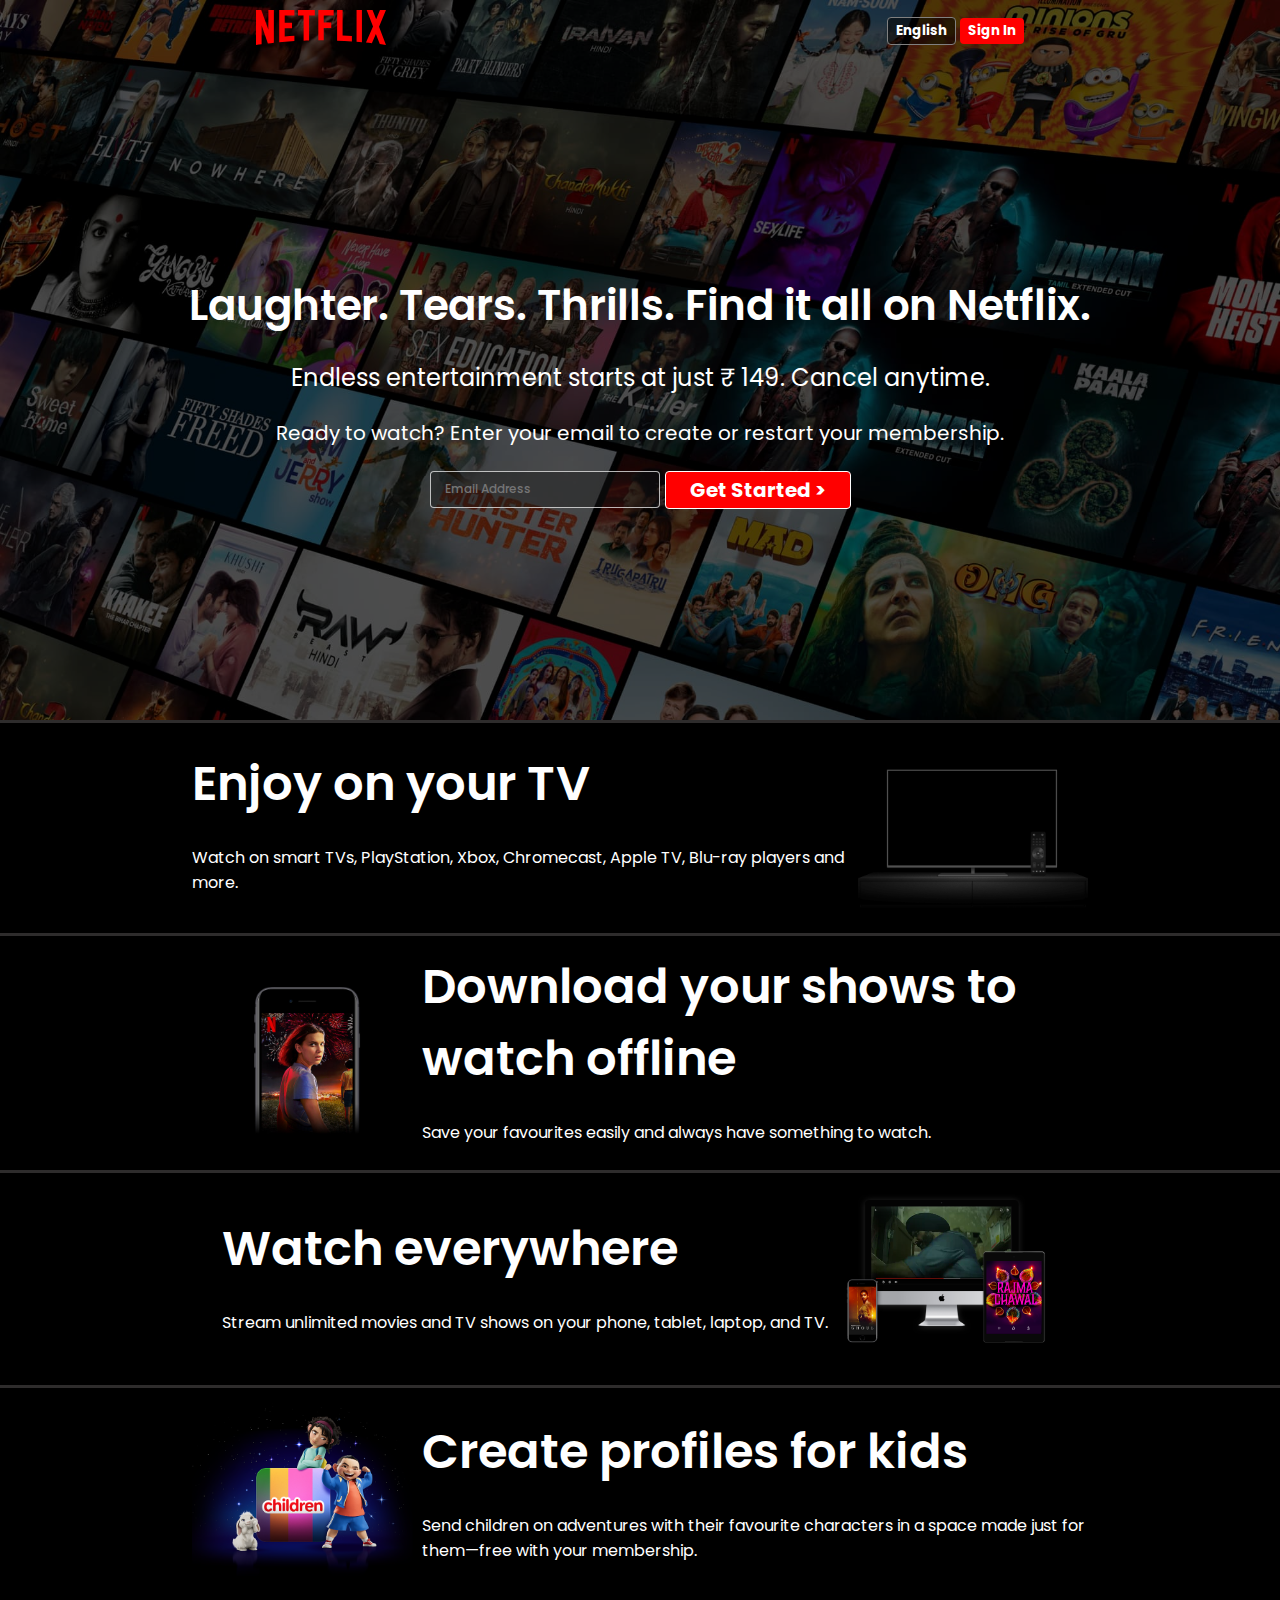
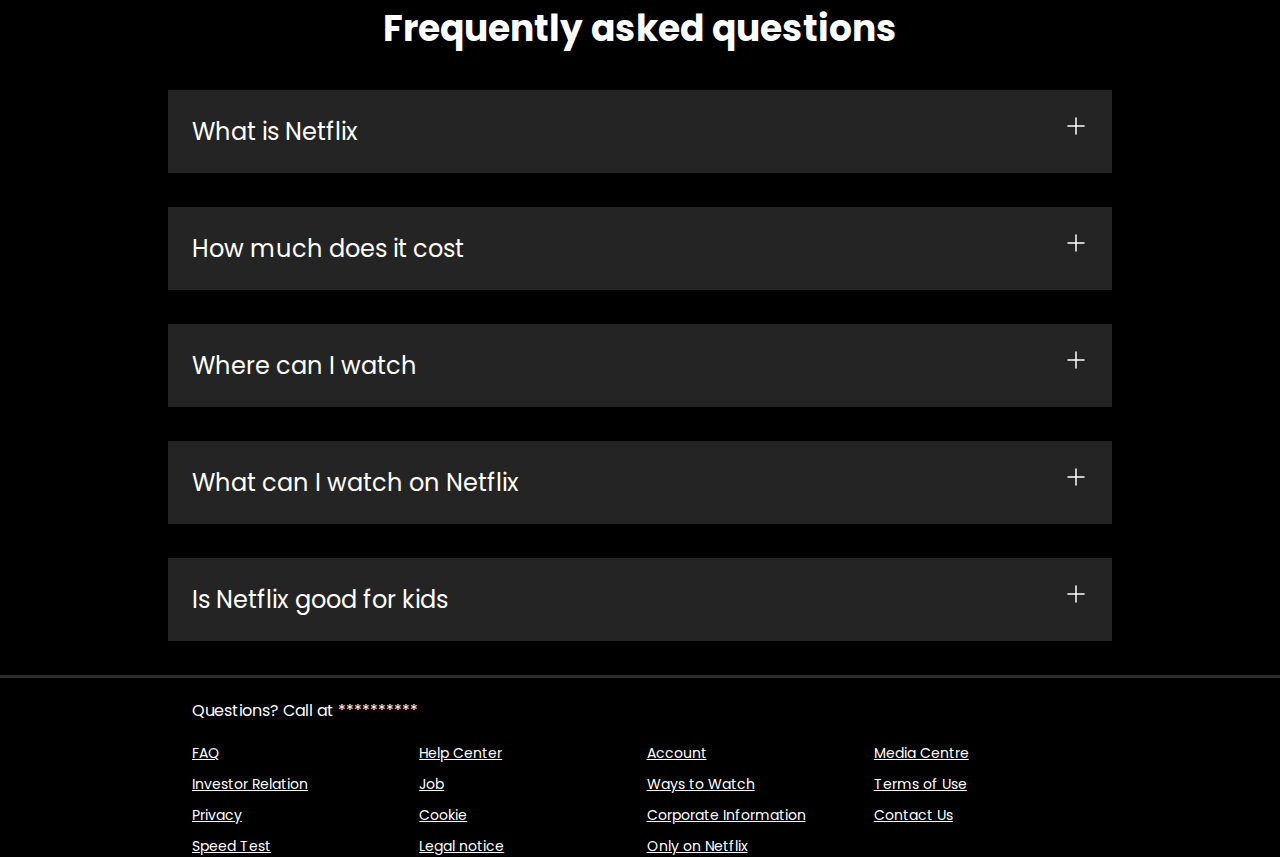
<file: Netflix clone/index.html>
<!DOCTYPE html>
<html lang="en">

<head>
    <meta charset="UTF-8">
    <meta name="viewport" content="width=device-width, initial-scale=1.0">
    <title>Welcome to Netflix</title>
    <link rel="icon" type="image/x-icon" href="assets/other/favicon.ico" />
    <link rel="stylesheet" href="style.css">
</head>

<body>
    <div class="main">
        <nav>
            <span><img width="53" src="assets/netflix.svg" alt=""></span>
            <div>
                <button class="btn-lang">English</button>
                <button class="btn btn-red-sm">Sign In</button>
            </div>
        </nav>
        <div class="box">
        </div>
        <div class="hero">
            <span>Laughter. Tears. Thrills. Find it all on Netflix.</span>
            <span>Endless entertainment starts at just ₹ 149. Cancel anytime.</span>
            <span>Ready to watch? Enter your email to create or restart your membership.</span>
            <div class="hero-button">
                <input type="text" placeholder="Email Address">
                <button class="btn btn-red">Get Started &gt;</button>
            </div>
        </div>
        <div class="separation"></div>
    </div>
    <section class="first">
        <div>
            <span>Enjoy on your TV</span>
            <br>
            <span>Watch on smart TVs, PlayStation, Xbox, Chromecast, Apple TV, Blu-ray players and more.</span>
        </div>
        <div class="secimg">
            <img src="assets/Images/tv.png" alt="" srcset="">
            <video src="https://assets.nflxext.com/ffe/siteui/acquisition/ourStory/fuji/desktop/video-tv-in-0819.m4v"
                autoplay loop muted></video>
        </div>
    </section>
    <div class="separation"></div>
    <section class="first second">
        <div class="secimg">
            <img src="assets/Images/mobile.jpg" alt="" srcset="">
        </div>
        <div>
            <span>Download your shows to watch offline</span>
            <br>
            <span>Save your favourites easily and always have something to watch.</span>
        </div>
    </section>
    <div class="separation"></div>
    <section class="first third">
        <div>
            <span>Watch everywhere</span>
            <br>
            <span>Stream unlimited movies and TV shows on your phone, tablet, laptop, and TV.</span>
        </div>
        <div class="secimg">
            <img src="assets/Images/device-img3.png" alt="" srcset="">
            <video src="assets/Videos/video-devices-in v1.m4v" autoplay loop muted></video>
        </div>
    </section>
    <div class="separation"></div>
    <section class="first forth">
        <div class="secimg">
            <img src="assets/Images/img 4 child.png" alt="" srcset="">
        </div>
        <div>
            <span>Create profiles for kids</span>
            <br>
            <span>Send children on adventures with their favourite characters in a space made just for them—free with
                your membership.</span>
        </div>
    </section>
    <!-- <div class="separation"></div> -->
    <section class="faq">
        <h2>Frequently asked questions</h2>
        <div class="faqbox">
            <span>What is Netflix</span>
            <svg width="24" height="24" viewBox="0 0 24 24" fill="none" xmlns="http://www.w3.org/2000/svg">

                <path d="M12 4V20" stroke="white" stroke-width="1.5" stroke-linecap="round" stroke-linejoin="round" />
                <path d="M4 12H20" stroke="white" stroke-width="1.5" stroke-linecap="round" stroke-linejoin="round" /> 
            </svg>
        </div>
        <div class="faqbox">
            <span>How much does it cost</span>
            <svg width="24" height="24" viewBox="0 0 24 24" fill="none" xmlns="http://www.w3.org/2000/svg">

                <path d="M12 4V20" stroke="white" stroke-width="1.5" stroke-linecap="round" stroke-linejoin="round" />
                <path d="M4 12H20" stroke="white" stroke-width="1.5" stroke-linecap="round" stroke-linejoin="round" /> 
            </svg>
        </div>
        <div class="faqbox">
            <span>Where can I watch</span>
            <svg width="24" height="24" viewBox="0 0 24 24" fill="none" xmlns="http://www.w3.org/2000/svg">

                <path d="M12 4V20" stroke="white" stroke-width="1.5" stroke-linecap="round" stroke-linejoin="round" />
                <path d="M4 12H20" stroke="white" stroke-width="1.5" stroke-linecap="round" stroke-linejoin="round" /> 
            </svg>
        </div>
        <div class="faqbox">
            <span>What can I watch on Netflix</span>
            <svg width="24" height="24" viewBox="0 0 24 24" fill="none" xmlns="http://www.w3.org/2000/svg">

                <path d="M12 4V20" stroke="white" stroke-width="1.5" stroke-linecap="round" stroke-linejoin="round" />
                <path d="M4 12H20" stroke="white" stroke-width="1.5" stroke-linecap="round" stroke-linejoin="round" /> 
            </svg>
        </div>
        <div class="faqbox">
            <span>Is Netflix good for kids</span>
            <svg width="24" height="24" viewBox="0 0 24 24" fill="none" xmlns="http://www.w3.org/2000/svg">

                <path d="M12 4V20" stroke="white" stroke-width="1.5" stroke-linecap="round" stroke-linejoin="round" />
                <path d="M4 12H20" stroke="white" stroke-width="1.5" stroke-linecap="round" stroke-linejoin="round" /> 
            </svg>
        </div>
    </section>
    <div class="separation"></div>
    <footer>
        <div class="question">
            Questions? Call at **********
        </div>
        <div class="foot">
            <div class="footer-item">
                <a href="faq">FAQ</a>
                <a href="faq">Investor Relation</a>
                <a href="faq">Privacy</a>
                <a href="faq">Speed Test</a>
            </div>
            <div class="footer-item">
                <a href="faq">Help Center</a>
                <a href="faq">Job</a>
                <a href="faq">Cookie</a>
                <a href="faq">Legal notice</a>
            </div>
            <div class="footer-item">
                <a href="faq">Account</a>
                <a href="faq">Ways to Watch</a>
                <a href="faq">Corporate Information</a>
                <a href="faq">Only on Netflix</a>
            </div>
            <div class="footer-item">
                <a href="faq">Media Centre</a>
                <a href="faq">Terms of Use</a>
                <a href="faq">Contact Us</a>
                <a href="faq"></a>
            </div>
        </div>
    </footer>
</body>

</html>
</file>
<file: Netflix clone/style.css>
@import url('https://fonts.googleapis.com/css2?family=Baloo+Bhai+2:wght@400;500;600&family=Martel+Sans:wght@300;400;600;700&family=Poppins:wght@300;400;500&display=swap');

* {
    margin: 0;
    padding: 0;
    font-family: 'Poppins', sans-serif;
}

body {
    background-color: black;
}

.main {
    background-image: url(assets/Images/BG\ img.jpg);
    background-position: center center;
    background-repeat: no-repeat;
    background-size: max(1200px, 100vw);
    height: 80vh;
    position: relative;
}

.main .box {
    height: 80vh;
    width: 100%;
    opacity: 0.6;
    background-color: black;
    position: absolute;
    top: 0;
}

nav {
    max-width: 60vw;
    height: 62px;
    margin: auto;
    display: flex;
    justify-content: space-between;
    align-items: center;
    /* padding: 10px; */
}

nav img {
    color: red;
    width: 130px;
    position: relative;
    z-index: 10;
}

nav button {
    position: relative;
    z-index: 10;
}

.hero {
    font-family: 'Martel Sans', sans-serif;
    height: calc(100% - 62px);
    display: flex;
    align-items: center;
    justify-content: center;
    flex-direction: column;
    position: relative;
    gap: 23px;
}

.hero> :nth-child(1) {
    font-size: 42px;
    font-weight: 600;
    text-align: center;
}

.hero> :nth-child(2) {
    font-size: 24px;
    font-weight: 400;
    text-align: center;
}

.hero> :nth-child(3) {
    font-size: 20px;
    font-weight: 400;
    text-align: center;
}

.hero span {
    color: white;
}

.separation {
    height: 3px;
    background-color: rgb(46, 44, 44);
}

.btn-lang {
    background-color: rgba(0, 0, 0, 0.5);
    color: white;
    border: 1px solid grey;
    border-radius: 4px;
    padding: 3px 8px;
    font-weight: bold;
    cursor: pointer;
}

.btn {
    padding: 3px 8px;
    font-weight: bold;
    border-radius: 4px;
    background-color: white;
    border: 0px solid white;
}

.btn-red {
    background-color: red;
    color: white;
    padding: 3px 24px;
    font-size: 20px;
    border-radius: 4px;
    border: 1px solid white;
}

.main input {
    padding: 8px 14px 9px 14px;
    width: 200px;
    color: white;
    font-size: 12px;
    font-weight: 500;
    border-radius: 4px;
    border: 1px solid rgba(255, 255, 255, 0.7);
    background-color: rgba(23, 23, 23, 0.4);
}

.btn-red-sm {
    background-color: red;
    color: white;
    cursor: pointer;
}

.hero-button {
    display: flex;
    align-items: center;
    justify-content: center;
    gap: 5px;
}

.first {
    display: flex;
    justify-content: center;
    max-width: 70vw;
    margin: auto;
    margin-top: 15px;
    margin-bottom: 25px;
    color: white;
    justify-content: center;
    align-items: center;
    display: flexbox;
}

section.first>div {
    display: flex;
    flex-direction: column;
}

section.first>div :first-child {
    font-size: 48px;
    font-weight: 600;
}

section.first>div :nth-child(2) {
    font-size: 24px;
    font-weight: 600;
}

.secimg {
    position: relative;
}

.secimg img {
    width: 230px;
    position: relative;
    z-index: 10;
}

.secimg video {
    position: absolute;
    top: 36px;
    right: 1px;
    width: 199px;
    /* z-index: -10; */
}

.third .secimg video {
    top: 13px;
    right: 47px;
    width: 144px;
}

.faq {
    background-color: black;
    color: white;
    font-size: 24px;
}

.faq h2 {
    text-align: center;
}

.faqbox {
    transition: all 0.5s ease-in-out;
    background-color: rgb(36, 36, 36);
    display: flex;
    justify-content: space-between;
    padding: 24px;
    max-width: 70vw;
    margin: 34px auto;
    cursor: pointer;
}

.faqbox:hover {
    background-color: rgb(70, 70, 70);
}

footer {
    max-width: 70vw;
    margin: auto;
    color: white;
}
.question{
    padding: 20px 0px;
}
.foot {
    display: grid;
    grid-template-columns: 1fr 1fr 1fr 1fr;
    color: white;
    gap: 13px
}

.foot a {
    font-size: 14px;
    color: white;
    /* text-decoration: ; */
}

.footer-item {
    display: flex;
    flex-direction: column;
    gap: 10px;
}
</file>
